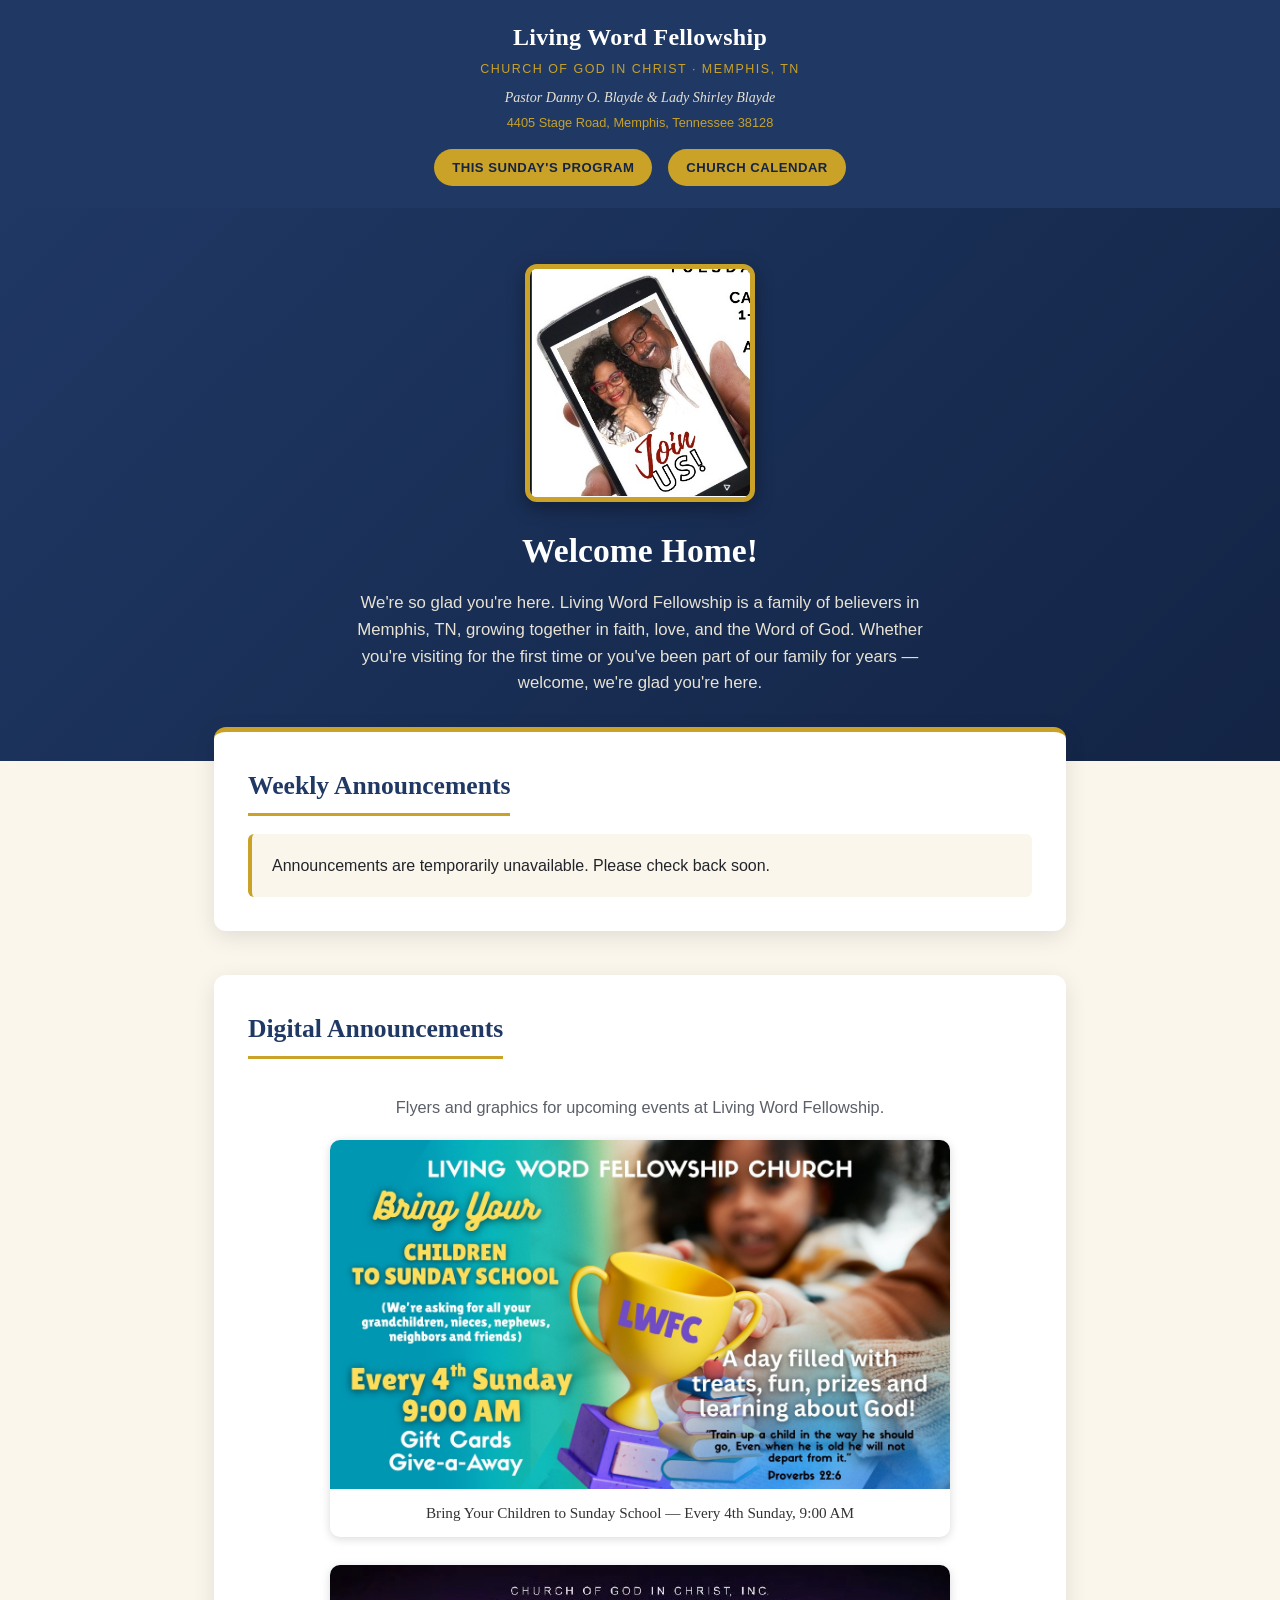
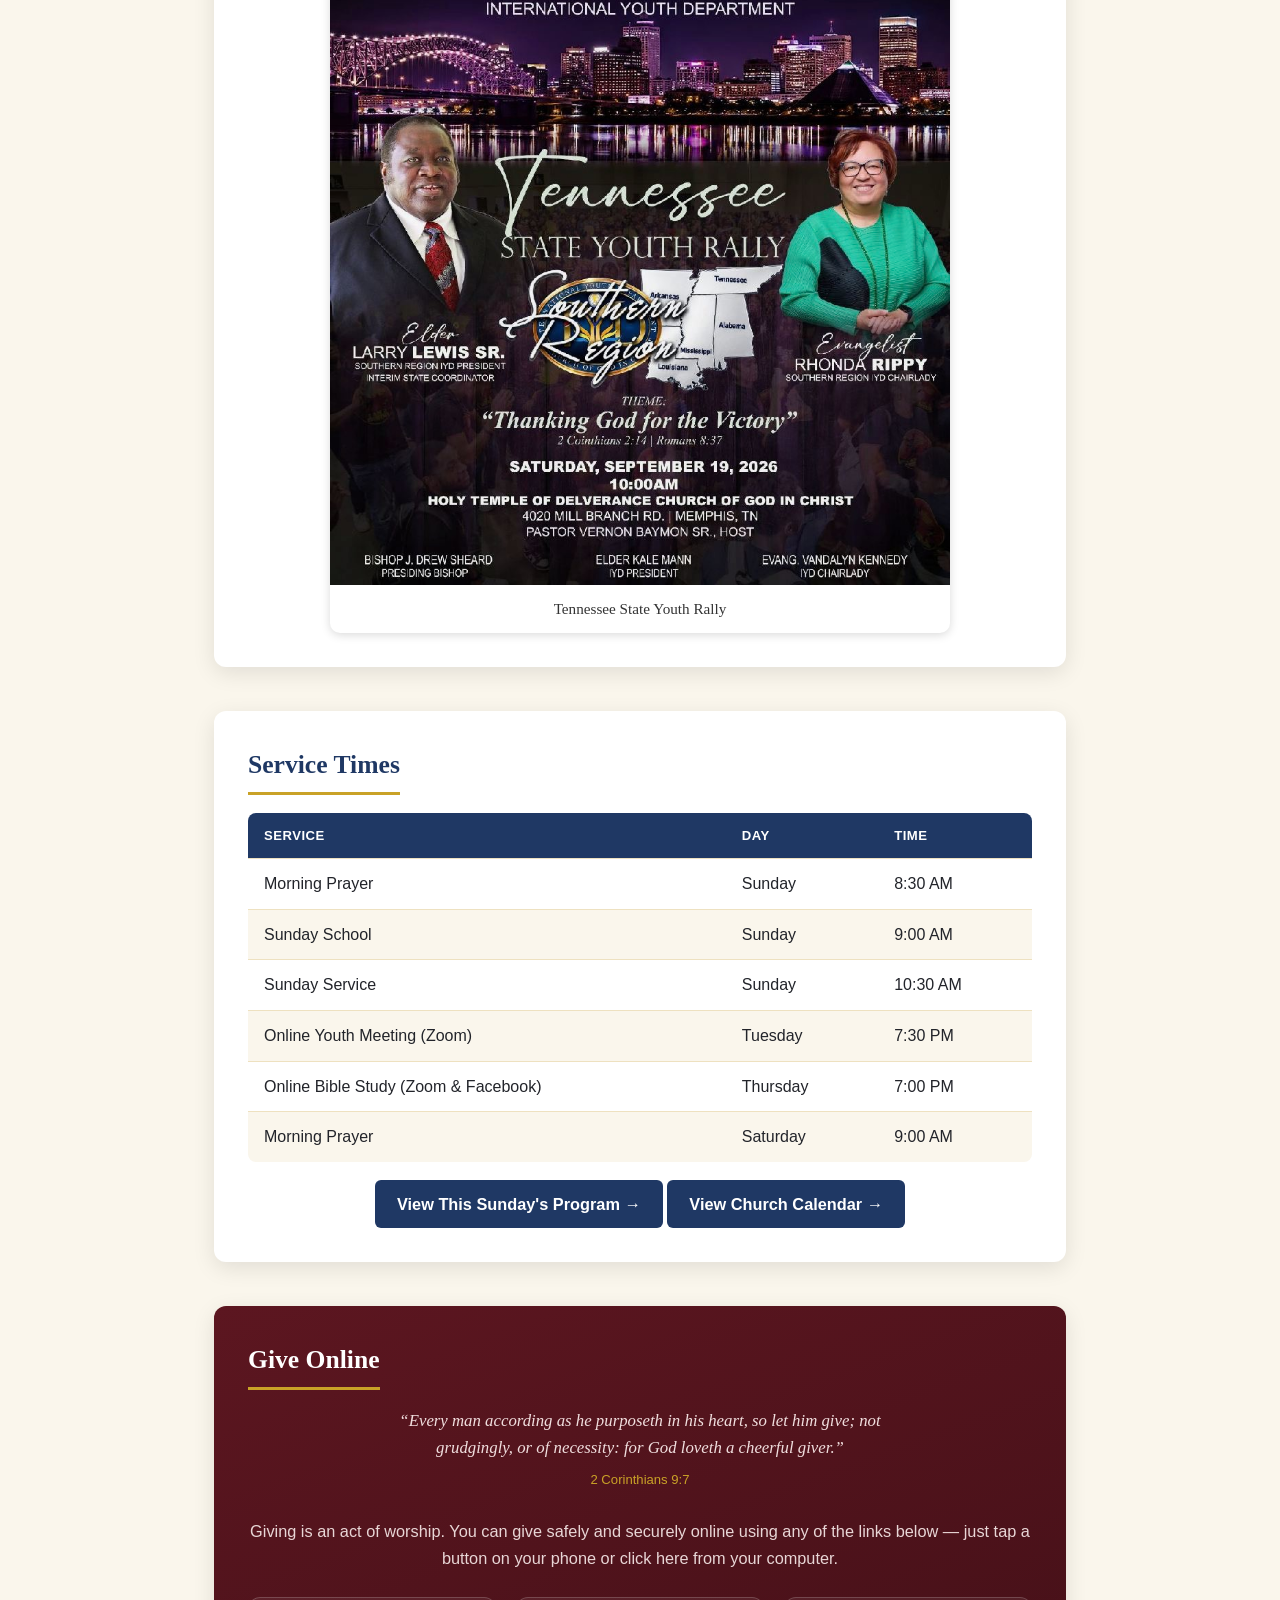
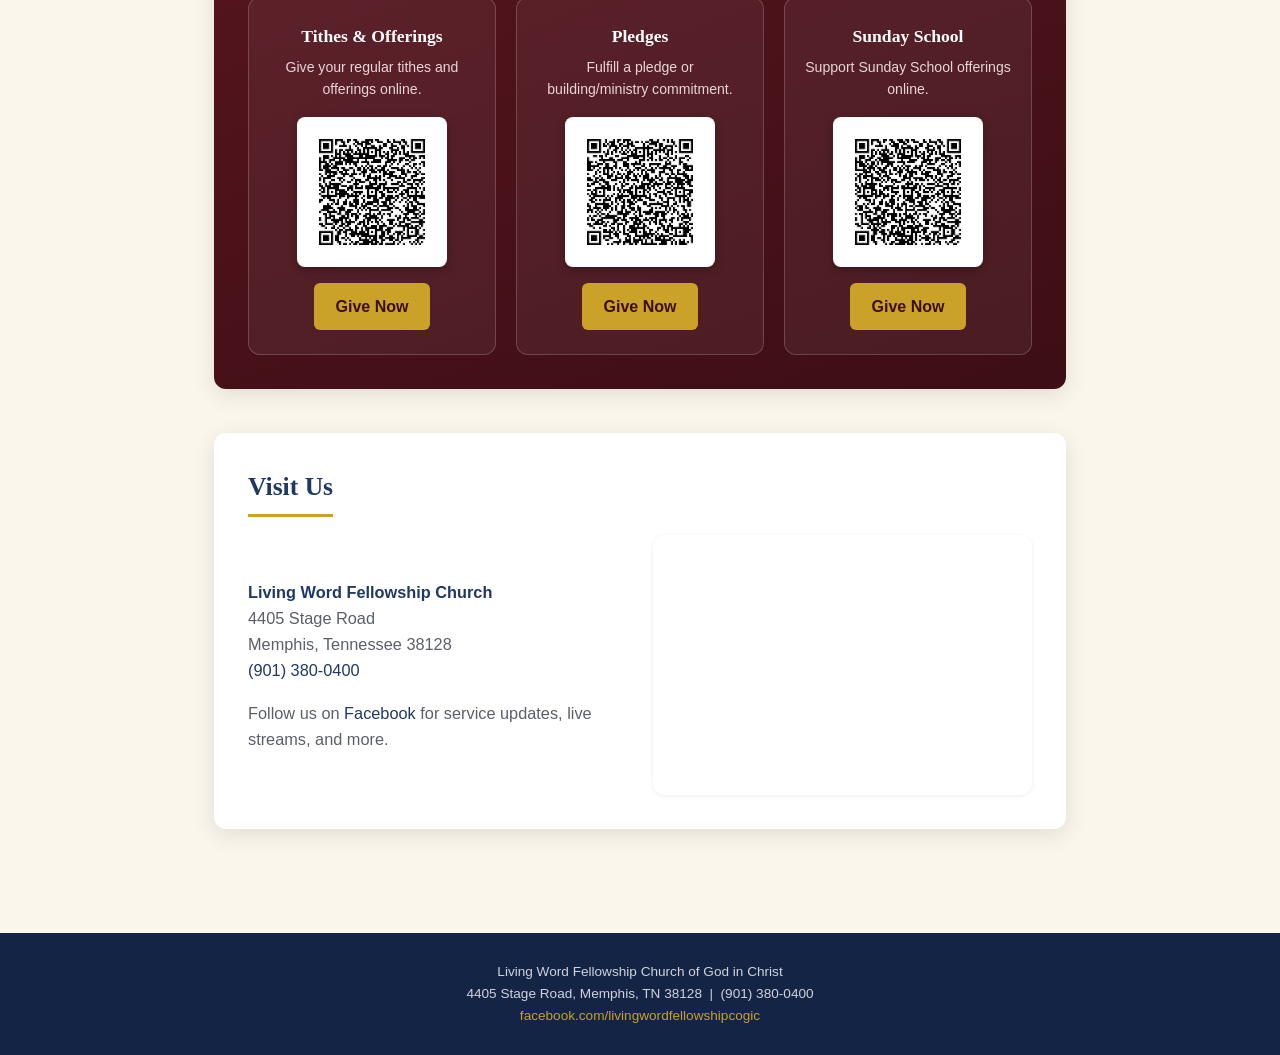
<file: index.html>
<!DOCTYPE html>
<html lang="en">
<head>
<meta charset="UTF-8">
<meta name="viewport" content="width=device-width, initial-scale=1.0">
<title>Living Word Fellowship | Welcome &amp; Giving</title>
<link rel="stylesheet" href="style.css">
<style>
  /* Digital Announcements section (self-contained styles; no style.css changes needed) */
  .digital-announce-grid {
    display: flex;
    flex-direction: column;
    align-items: center;
    gap: 28px;
    margin-top: 20px;
  }
  .digital-announce-card {
    margin: 0;
    width: 100%;
    max-width: 620px;
    background: #fff;
    border-radius: 10px;
    overflow: hidden;
    box-shadow: 0 2px 10px rgba(0, 0, 0, 0.15);
  }
  .digital-announce-card img {
    display: block;
    width: 100%;
    height: auto;
  }
  .digital-announce-card figcaption {
    padding: 12px 16px;
    font-size: 0.95rem;
    text-align: center;
    color: #333;
  }
</style>
</head>
<body>

<header class="site-header">
  <span class="brand-name">Living Word Fellowship</span>
  <span class="brand-tag">Church of God in Christ &middot; Memphis, TN</span>
  <span class="pastor-line">Pastor Danny O. Blayde &amp; Lady Shirley Blayde</span>
  <span class="address-line">4405 Stage Road, Memphis, Tennessee 38128</span>
  <nav class="site-nav">
    <a href="sunday-program.html">This Sunday's Program</a>
    <a href="https://lwfcalendar.netlify.app/" target="_blank" rel="noopener">Church Calendar</a>
  </nav>
</header>

<div class="hero">
  <img class="hero-photo" src="join-us.png" alt="Join us! Pastor and First Lady of Living Word Fellowship">
  <h1>Welcome Home!</h1>
  <p>We're so glad you're here. Living Word Fellowship is a family of believers in Memphis, TN, growing together in faith, love, and the Word of God. Whether you're visiting for the first time or you've been part of our family for years &mdash; welcome, we're glad you're here.</p>
</div>

<main>

  <section class="panel announce-panel">
    <h2>Weekly Announcements</h2>
    <div id="announcements-content" class="lead announce-text">Loading this week's announcements&hellip;</div>
  </section>

  <section class="panel digital-announce-panel">
    <h2>Digital Announcements</h2>
    <p class="lead" style="text-align:center;">Flyers and graphics for upcoming events at Living Word Fellowship.</p>
    <div class="digital-announce-grid">
      <figure class="digital-announce-card">
        <img src="digital-announcements/2026-08-sunday-school.jpg" alt="Living Word Fellowship Church &mdash; Bring Your Children to Sunday School. Every 4th Sunday, 9:00 AM. Gift cards give-a-away.">
        <figcaption>Bring Your Children to Sunday School &mdash; Every 4th Sunday, 9:00 AM</figcaption>
      </figure>
      <figure class="digital-announce-card">
        <img src="digital-announcements/TN.jpg.jpeg" alt="Living Word Fellowship Church &mdash; Tennessee State Youth Rally flyer.">
        <figcaption>Tennessee State Youth Rally</figcaption>
      </figure>
    </div>
  </section>

  <section class="panel">
    <h2>Service Times</h2>
    <table class="times">
      <thead>
        <tr><th>Service</th><th>Day</th><th>Time</th></tr>
      </thead>
      <tbody>
        <tr><td>Morning Prayer</td><td>Sunday</td><td>8:30 AM</td></tr>
        <tr><td>Sunday School</td><td>Sunday</td><td>9:00 AM</td></tr>
        <tr><td>Sunday Service</td><td>Sunday</td><td>10:30 AM</td></tr>
        <tr><td>Online Youth Meeting (Zoom)</td><td>Tuesday</td><td>7:30 PM</td></tr>
        <tr><td>Online Bible Study (Zoom &amp; Facebook)</td><td>Thursday</td><td>7:00 PM</td></tr>
        <tr><td>Morning Prayer</td><td>Saturday</td><td>9:00 AM</td></tr>
      </tbody>
    </table>
    <p class="lead" style="margin:18px 0 0;text-align:center;">
      <a class="give-btn program-btn" href="sunday-program.html">View This Sunday's Program &rarr;</a>
      <a class="give-btn program-btn" href="https://lwfcalendar.netlify.app/" target="_blank" rel="noopener">View Church Calendar &rarr;</a>
    </p>
  </section>

  <section class="panel give-panel">
    <h2>Give Online</h2>
    <p class="verse">
      &ldquo;Every man according as he purposeth in his heart, so let him give; not grudgingly, or of necessity: for God loveth a cheerful giver.&rdquo;
      <cite>2 Corinthians 9:7</cite>
    </p>
    <p class="lead" style="color:#e8d6d6;text-align:center;margin-bottom:26px;">
      Giving is an act of worship. You can give safely and securely online using any of the links below &mdash; just tap a button on your phone or click here from your computer.
    </p>
    <div class="give-grid">
      <div class="give-card">
        <h3>Tithes &amp; Offerings</h3>
        <p>Give your regular tithes and offerings online.</p>
        <img class="qr-img" src="qr-tithes-clean.png" alt="QR code to give Tithes &amp; Offerings online" width="120" height="120">
        <a class="give-btn" href="https://securelink-prod.valorpaytech.com:4430/?redirect=1&uid=cc2d82d4-c89c-11f0-a4fd-12a0879a85b1" target="_blank" rel="noopener">Give Now</a>
      </div>
      <div class="give-card">
        <h3>Pledges</h3>
        <p>Fulfill a pledge or building/ministry commitment.</p>
        <img class="qr-img" src="qr-pledges-clean.png" alt="QR code to give toward Pledges online" width="120" height="120">
        <a class="give-btn" href="https://securelink-prod.valorpaytech.com:4430/?redirect=1&uid=0bc6a8cc-c341-11f0-a4fd-12a0879a85b1" target="_blank" rel="noopener">Give Now</a>
      </div>
      <div class="give-card">
        <h3>Sunday School</h3>
        <p>Support Sunday School offerings online.</p>
        <img class="qr-img" src="qr-sunday-clean.png" alt="QR code to give to Sunday School online" width="120" height="120">
        <a class="give-btn" href="https://securelink-prod.valorpaytech.com:4430/?redirect=1&uid=13fa4370-c359-11f0-a4fd-12a0879a85b1" target="_blank" rel="noopener">Give Now</a>
      </div>
    </div>
  </section>

  <section class="panel">
    <h2>Visit Us</h2>
    <div class="address-grid">
      <div>
        <p class="lead">
          <strong>Living Word Fellowship Church</strong><br>
          4405 Stage Road<br>
          Memphis, Tennessee 38128<br>
          <a href="tel:+19013800400">(901) 380-0400</a>
        </p>
        <p class="lead">
          Follow us on <a href="https://www.facebook.com/livingwordfellowshipcogic" target="_blank" rel="noopener">Facebook</a> for service updates, live streams, and more.
        </p>
      </div>
      <div class="map-wrap">
        <iframe loading="lazy" src="https://www.google.com/maps?q=4405+Stage+Road,+Memphis,+TN+38128&output=embed" allowfullscreen></iframe>
      </div>
    </div>
  </section>

</main>

<footer>
  <div>Living Word Fellowship Church of God in Christ</div>
  <div>4405 Stage Road, Memphis, TN 38128 &nbsp;|&nbsp; (901) 380-0400</div>
  <div><a href="https://www.facebook.com/livingwordfellowshipcogic" target="_blank" rel="noopener">facebook.com/livingwordfellowshipcogic</a></div>
</footer>


<script>
  (function () {
    var url = "https://raw.githubusercontent.com/lwf1cogic-lab/Announcements/main/announcements.txt?_=" + Date.now();
    var el = document.getElementById("announcements-content");

    function escapeHtml(str) {
      return str.replace(/&/g, "&amp;").replace(/</g, "&lt;").replace(/>/g, "&gt;");
    }

    // Very small formatter: "# " = heading, "- "/"* " = bullet list item,
    // **text** = bold, blank line = paragraph break, everything else = plain text.
    function renderAnnouncements(raw) {
      var lines = raw.replace(/\r\n/g, "\n").split("\n");
      var html = "";
      var para = [];
      var list = [];

      function inline(s) {
        return escapeHtml(s).replace(/\*\*(.+?)\*\*/g, "<strong>$1</strong>");
      }
      function flushPara() {
        if (para.length) {
          html += "<p>" + para.map(inline).join("<br>") + "</p>";
          para = [];
        }
      }
      function flushList() {
        if (list.length) {
          html += "<ul>" + list.map(function (i) { return "<li>" + inline(i) + "</li>"; }).join("") + "</ul>";
          list = [];
        }
      }

      lines.forEach(function (line) {
        var trimmed = line.trim();
        if (trimmed === "") {
          flushPara();
          flushList();
        } else if (trimmed.indexOf("# ") === 0) {
          flushPara();
          flushList();
          html += "<h3>" + inline(trimmed.slice(2)) + "</h3>";
        } else if (trimmed.indexOf("- ") === 0 || trimmed.indexOf("* ") === 0) {
          flushPara();
          list.push(trimmed.slice(2));
        } else {
          flushList();
          para.push(trimmed);
        }
      });
      flushPara();
      flushList();
      return html;
    }

    fetch(url)
      .then(function (r) {
        if (!r.ok) { throw new Error("not found"); }
        return r.text();
      })
      .then(function (text) {
        el.innerHTML = text.trim().length
          ? renderAnnouncements(text)
          : "<p>No announcements posted this week.</p>";
      })
      .catch(function () {
        el.innerHTML = "<p>Announcements are temporarily unavailable. Please check back soon.</p>";
      });
  })();
</script>
</body>
</html>
</file>
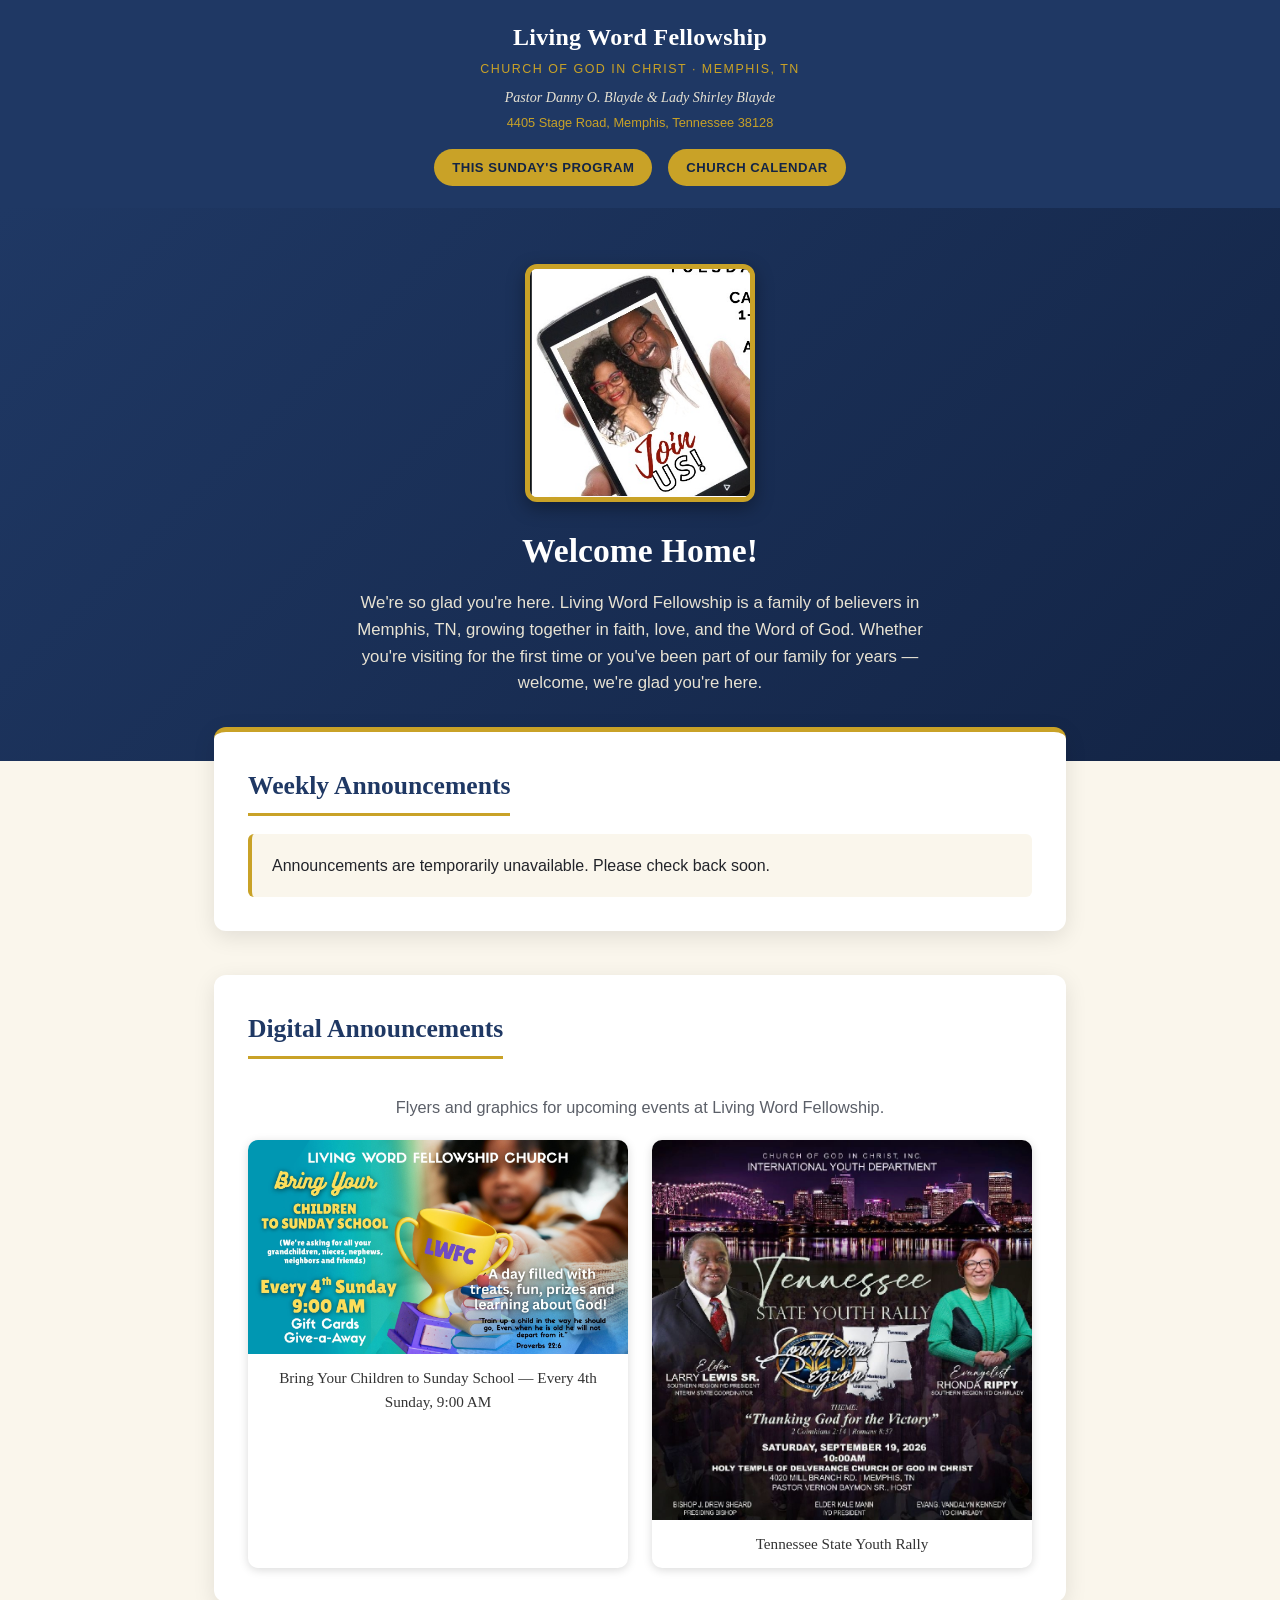
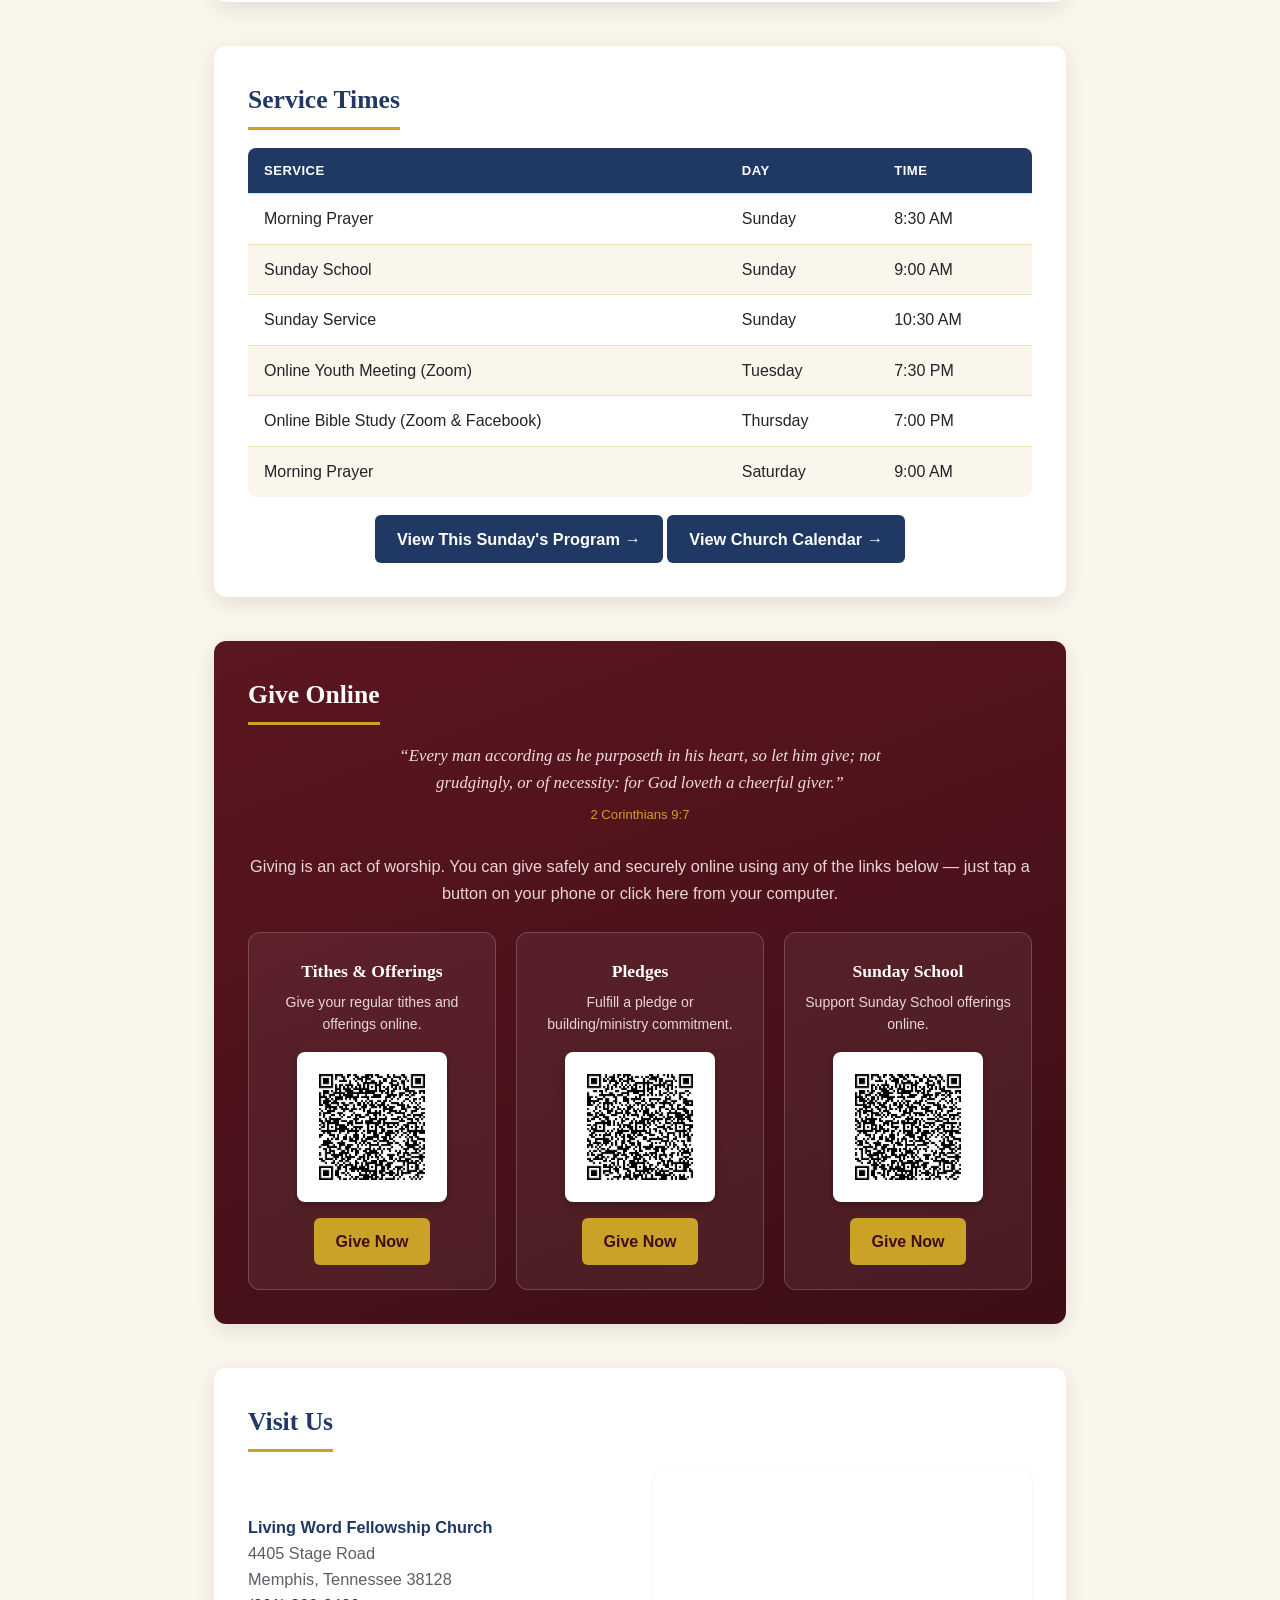
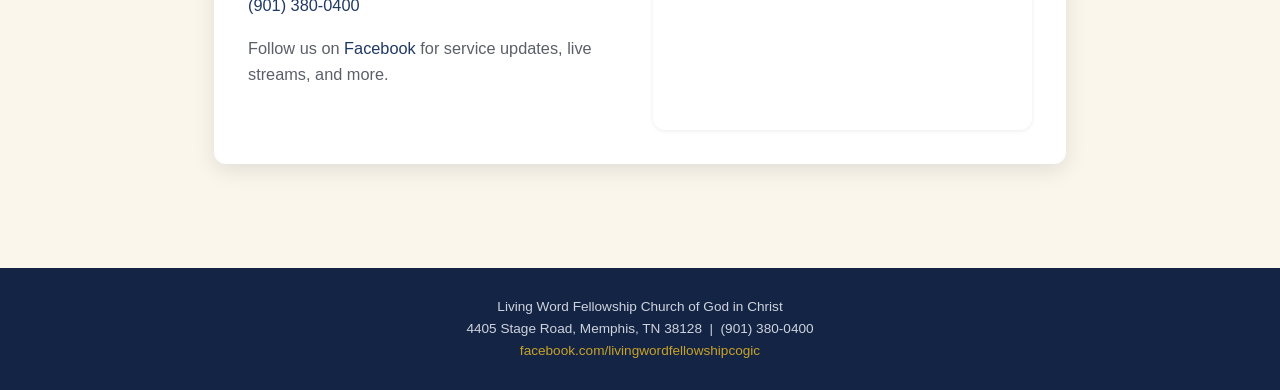
<file: index (6).html>
<!DOCTYPE html>
<html lang="en">
<head>
<meta charset="UTF-8">
<meta name="viewport" content="width=device-width, initial-scale=1.0">
<title>Living Word Fellowship | Welcome &amp; Giving</title>
<link rel="stylesheet" href="style.css">
<style>
  /* Digital Announcements section (self-contained styles; no style.css changes needed) */
  .digital-announce-grid {
    display: grid;
    grid-template-columns: repeat(auto-fit, minmax(280px, 1fr));
    gap: 24px;
    margin-top: 20px;
  }
  .digital-announce-card {
    margin: 0;
    background: #fff;
    border-radius: 10px;
    overflow: hidden;
    box-shadow: 0 2px 10px rgba(0, 0, 0, 0.15);
  }
  .digital-announce-card img {
    display: block;
    width: 100%;
    height: auto;
  }
  .digital-announce-card figcaption {
    padding: 12px 16px;
    font-size: 0.95rem;
    text-align: center;
    color: #333;
  }
</style>
</head>
<body>

<header class="site-header">
  <span class="brand-name">Living Word Fellowship</span>
  <span class="brand-tag">Church of God in Christ &middot; Memphis, TN</span>
  <span class="pastor-line">Pastor Danny O. Blayde &amp; Lady Shirley Blayde</span>
  <span class="address-line">4405 Stage Road, Memphis, Tennessee 38128</span>
  <nav class="site-nav">
    <a href="sunday-program.html">This Sunday's Program</a>
    <a href="https://lwfcalendar.netlify.app/" target="_blank" rel="noopener">Church Calendar</a>
  </nav>
</header>

<div class="hero">
  <img class="hero-photo" src="join-us.png" alt="Join us! Pastor and First Lady of Living Word Fellowship">
  <h1>Welcome Home!</h1>
  <p>We're so glad you're here. Living Word Fellowship is a family of believers in Memphis, TN, growing together in faith, love, and the Word of God. Whether you're visiting for the first time or you've been part of our family for years &mdash; welcome, we're glad you're here.</p>
</div>

<main>

  <section class="panel announce-panel">
    <h2>Weekly Announcements</h2>
    <div id="announcements-content" class="lead announce-text">Loading this week's announcements&hellip;</div>
  </section>

  <section class="panel digital-announce-panel">
    <h2>Digital Announcements</h2>
    <p class="lead" style="text-align:center;">Flyers and graphics for upcoming events at Living Word Fellowship.</p>
    <div class="digital-announce-grid">
      <figure class="digital-announce-card">
        <img src="digital-announcements/2026-08-sunday-school.jpg" alt="Living Word Fellowship Church &mdash; Bring Your Children to Sunday School. Every 4th Sunday, 9:00 AM. Gift cards give-a-away.">
        <figcaption>Bring Your Children to Sunday School &mdash; Every 4th Sunday, 9:00 AM</figcaption>
      </figure>
      <figure class="digital-announce-card">
        <img src="digital-announcements/image000002.jpeg" alt="Living Word Fellowship Church &mdash; Tennessee State Youth Rally flyer.">
        <figcaption>Tennessee State Youth Rally</figcaption>
      </figure>
    </div>
  </section>

  <section class="panel">
    <h2>Service Times</h2>
    <table class="times">
      <thead>
        <tr><th>Service</th><th>Day</th><th>Time</th></tr>
      </thead>
      <tbody>
        <tr><td>Morning Prayer</td><td>Sunday</td><td>8:30 AM</td></tr>
        <tr><td>Sunday School</td><td>Sunday</td><td>9:00 AM</td></tr>
        <tr><td>Sunday Service</td><td>Sunday</td><td>10:30 AM</td></tr>
        <tr><td>Online Youth Meeting (Zoom)</td><td>Tuesday</td><td>7:30 PM</td></tr>
        <tr><td>Online Bible Study (Zoom &amp; Facebook)</td><td>Thursday</td><td>7:00 PM</td></tr>
        <tr><td>Morning Prayer</td><td>Saturday</td><td>9:00 AM</td></tr>
      </tbody>
    </table>
    <p class="lead" style="margin:18px 0 0;text-align:center;">
      <a class="give-btn program-btn" href="sunday-program.html">View This Sunday's Program &rarr;</a>
      <a class="give-btn program-btn" href="https://lwfcalendar.netlify.app/" target="_blank" rel="noopener">View Church Calendar &rarr;</a>
    </p>
  </section>

  <section class="panel give-panel">
    <h2>Give Online</h2>
    <p class="verse">
      &ldquo;Every man according as he purposeth in his heart, so let him give; not grudgingly, or of necessity: for God loveth a cheerful giver.&rdquo;
      <cite>2 Corinthians 9:7</cite>
    </p>
    <p class="lead" style="color:#e8d6d6;text-align:center;margin-bottom:26px;">
      Giving is an act of worship. You can give safely and securely online using any of the links below &mdash; just tap a button on your phone or click here from your computer.
    </p>
    <div class="give-grid">
      <div class="give-card">
        <h3>Tithes &amp; Offerings</h3>
        <p>Give your regular tithes and offerings online.</p>
        <img class="qr-img" src="qr-tithes-clean.png" alt="QR code to give Tithes &amp; Offerings online" width="120" height="120">
        <a class="give-btn" href="https://securelink-prod.valorpaytech.com:4430/?redirect=1&uid=cc2d82d4-c89c-11f0-a4fd-12a0879a85b1" target="_blank" rel="noopener">Give Now</a>
      </div>
      <div class="give-card">
        <h3>Pledges</h3>
        <p>Fulfill a pledge or building/ministry commitment.</p>
        <img class="qr-img" src="qr-pledges-clean.png" alt="QR code to give toward Pledges online" width="120" height="120">
        <a class="give-btn" href="https://securelink-prod.valorpaytech.com:4430/?redirect=1&uid=0bc6a8cc-c341-11f0-a4fd-12a0879a85b1" target="_blank" rel="noopener">Give Now</a>
      </div>
      <div class="give-card">
        <h3>Sunday School</h3>
        <p>Support Sunday School offerings online.</p>
        <img class="qr-img" src="qr-sunday-clean.png" alt="QR code to give to Sunday School online" width="120" height="120">
        <a class="give-btn" href="https://securelink-prod.valorpaytech.com:4430/?redirect=1&uid=13fa4370-c359-11f0-a4fd-12a0879a85b1" target="_blank" rel="noopener">Give Now</a>
      </div>
    </div>
  </section>

  <section class="panel">
    <h2>Visit Us</h2>
    <div class="address-grid">
      <div>
        <p class="lead">
          <strong>Living Word Fellowship Church</strong><br>
          4405 Stage Road<br>
          Memphis, Tennessee 38128<br>
          <a href="tel:+19013800400">(901) 380-0400</a>
        </p>
        <p class="lead">
          Follow us on <a href="https://www.facebook.com/livingwordfellowshipcogic" target="_blank" rel="noopener">Facebook</a> for service updates, live streams, and more.
        </p>
      </div>
      <div class="map-wrap">
        <iframe loading="lazy" src="https://www.google.com/maps?q=4405+Stage+Road,+Memphis,+TN+38128&output=embed" allowfullscreen></iframe>
      </div>
    </div>
  </section>

</main>

<footer>
  <div>Living Word Fellowship Church of God in Christ</div>
  <div>4405 Stage Road, Memphis, TN 38128 &nbsp;|&nbsp; (901) 380-0400</div>
  <div><a href="https://www.facebook.com/livingwordfellowshipcogic" target="_blank" rel="noopener">facebook.com/livingwordfellowshipcogic</a></div>
</footer>


<script>
  (function () {
    var url = "https://raw.githubusercontent.com/lwf1cogic-lab/Announcements/main/announcements.txt?_=" + Date.now();
    var el = document.getElementById("announcements-content");

    function escapeHtml(str) {
      return str.replace(/&/g, "&amp;").replace(/</g, "&lt;").replace(/>/g, "&gt;");
    }

    // Very small formatter: "# " = heading, "- "/"* " = bullet list item,
    // **text** = bold, blank line = paragraph break, everything else = plain text.
    function renderAnnouncements(raw) {
      var lines = raw.replace(/\r\n/g, "\n").split("\n");
      var html = "";
      var para = [];
      var list = [];

      function inline(s) {
        return escapeHtml(s).replace(/\*\*(.+?)\*\*/g, "<strong>$1</strong>");
      }
      function flushPara() {
        if (para.length) {
          html += "<p>" + para.map(inline).join("<br>") + "</p>";
          para = [];
        }
      }
      function flushList() {
        if (list.length) {
          html += "<ul>" + list.map(function (i) { return "<li>" + inline(i) + "</li>"; }).join("") + "</ul>";
          list = [];
        }
      }

      lines.forEach(function (line) {
        var trimmed = line.trim();
        if (trimmed === "") {
          flushPara();
          flushList();
        } else if (trimmed.indexOf("# ") === 0) {
          flushPara();
          flushList();
          html += "<h3>" + inline(trimmed.slice(2)) + "</h3>";
        } else if (trimmed.indexOf("- ") === 0 || trimmed.indexOf("* ") === 0) {
          flushPara();
          list.push(trimmed.slice(2));
        } else {
          flushList();
          para.push(trimmed);
        }
      });
      flushPara();
      flushList();
      return html;
    }

    fetch(url)
      .then(function (r) {
        if (!r.ok) { throw new Error("not found"); }
        return r.text();
      })
      .then(function (text) {
        el.innerHTML = text.trim().length
          ? renderAnnouncements(text)
          : "<p>No announcements posted this week.</p>";
      })
      .catch(function () {
        el.innerHTML = "<p>Announcements are temporarily unavailable. Please check back soon.</p>";
      });
  })();
</script>
</body>
</html>
</file>
<file: style.css>
:root{
  --navy:#1F3864;
  --navy-dark:#132445;
  --gold:#C9A227;
  --gold-dark:#8A6D1E;
  --maroon:#5c1620;
  --maroon-dark:#3d0e15;
  --cream:#FAF6EC;
  --ink:#22242A;
  --gray:#5b5f68;
  --white:#ffffff;
  --radius:12px;
}
*{box-sizing:border-box;}
html,body{margin:0;padding:0;}
body{
  font-family:'Georgia','Times New Roman',serif;
  color:var(--ink);
  background:var(--cream);
  line-height:1.6;
}
a{color:var(--navy);text-decoration:none;}
a:hover{color:var(--gold-dark);}
img{max-width:100%;display:block;}

.site-header{
  background:var(--navy);
  color:var(--white);
  text-align:center;
  padding:18px 24px;
}
.brand-name{
  font-size:1.5rem;
  font-weight:700;
  letter-spacing:.3px;
}
.brand-tag{
  display:block;
  font-family:Arial,Helvetica,sans-serif;
  font-size:.78rem;
  color:var(--gold);
  text-transform:uppercase;
  letter-spacing:1.5px;
  margin-top:4px;
}
.pastor-line{
  display:block;
  font-family:'Georgia','Times New Roman',serif;
  font-style:italic;
  font-size:.88rem;
  color:#E7E2D3;
  margin-top:6px;
}
.address-line{
  display:block;
  font-family:Arial,Helvetica,sans-serif;
  font-size:.8rem;
  color:var(--gold);
  margin-top:4px;
}
.site-nav{
  margin-top:12px;
}
.site-nav a{
  display:inline-block;
  font-family:Arial,Helvetica,sans-serif;
  font-size:.82rem;
  font-weight:700;
  color:var(--navy-dark);
  background:var(--gold);
  padding:8px 18px;
  border-radius:20px;
  text-transform:uppercase;
  letter-spacing:.5px;
  margin:4px 6px;
}
.site-nav a:hover{background:#e0bd45;color:var(--navy-dark);}

.hero{
  background:linear-gradient(135deg,var(--navy) 0%,var(--navy-dark) 100%);
  color:var(--white);
  padding:56px 24px 64px;
  text-align:center;
}
.hero-photo{
  width:230px;
  height:auto;
  border-radius:var(--radius);
  object-fit:contain;
  border:5px solid var(--gold);
  margin:0 auto 22px;
  box-shadow:0 6px 18px rgba(0,0,0,.35);
  background:var(--white);
}
.hero h1{
  font-size:2.1rem;
  margin:0 0 12px;
  color:var(--white);
}
.hero p{
  font-family:Arial,Helvetica,sans-serif;
  font-size:1.05rem;
  color:#E7E2D3;
  max-width:600px;
  margin:0 auto;
}

main{
  max-width:900px;
  margin:-34px auto 0;
  padding:0 24px 60px;
  position:relative;
  z-index:2;
}
section{margin-bottom:44px;}
.panel{
  background:var(--white);
  border-radius:var(--radius);
  box-shadow:0 6px 22px rgba(0,0,0,.10);
  padding:34px;
}
h2{
  color:var(--navy);
  font-size:1.6rem;
  border-bottom:3px solid var(--gold);
  display:inline-block;
  padding-bottom:6px;
  margin:0 0 18px;
}
.lead{font-family:Arial,Helvetica,sans-serif;color:var(--gray);font-size:1.02rem;}

.announce-panel{
  border-top:5px solid var(--gold);
}
.announce-text{
  background:var(--cream);
  border-left:4px solid var(--gold);
  border-radius:6px;
  padding:18px 20px;
  color:var(--ink);
  font-size:1rem;
  line-height:1.7;
}
.announce-text p{margin:0 0 14px;}
.announce-text p:last-child{margin-bottom:0;}
.announce-text h3{
  color:var(--navy);
  font-size:1.05rem;
  margin:18px 0 8px;
}
.announce-text h3:first-child{margin-top:0;}
.announce-text ul{margin:0 0 14px;padding-left:22px;}
.announce-text li{margin-bottom:4px;}
.welcome-msg{
  background:var(--cream);
  border-left:4px solid var(--navy);
  border-radius:6px;
  padding:16px 18px;
  margin:0 0 28px;
  font-style:italic;
  color:var(--ink);
}
.announce-block{
  margin-bottom:26px;
}
.announce-block:last-child{margin-bottom:0;}
.announce-block h3{
  margin:0 0 10px;
  font-size:1.1rem;
  color:var(--navy-dark);
}
.announce-list{
  list-style:none;
  margin:0 0 18px;
  padding:0;
  font-family:Arial,Helvetica,sans-serif;
}
.announce-list li{
  background:var(--cream);
  border-left:4px solid var(--gold);
  border-radius:6px;
  padding:14px 18px;
  margin-bottom:12px;
  color:var(--ink);
  font-size:.98rem;
}
.announce-list li strong{color:var(--navy);}
.announce-note{
  font-style:italic;
  font-size:.85rem;
  color:#9a8b4a;
  margin:0;
}

table.times{
  width:100%;
  border-collapse:collapse;
  font-family:Arial,Helvetica,sans-serif;
  background:var(--white);
  border-radius:8px;
  overflow:hidden;
}
table.times th, table.times td{
  padding:12px 16px;
  text-align:left;
  border-bottom:1px solid #eee1c0;
}
table.times th{
  background:var(--navy);
  color:var(--white);
  font-size:.82rem;
  text-transform:uppercase;
  letter-spacing:.5px;
}
table.times tr:nth-child(even) td{background:var(--cream);}
table.times tr:last-child td{border-bottom:none;}

.give-panel{
  background:linear-gradient(160deg,var(--maroon) 0%,var(--maroon-dark) 100%);
  color:#f3e6e6;
}
.give-panel h2{color:var(--white);border-bottom-color:var(--gold);}
.verse{
  font-style:italic;
  font-size:1.05rem;
  text-align:center;
  max-width:560px;
  margin:0 auto 28px;
  color:#f0dede;
}
.verse cite{
  display:block;
  margin-top:8px;
  font-style:normal;
  font-family:Arial,Helvetica,sans-serif;
  font-size:.82rem;
  color:var(--gold);
}

.give-grid{
  display:grid;
  grid-template-columns:repeat(auto-fit,minmax(220px,1fr));
  gap:20px;
}
.give-card{
  background:rgba(255,255,255,.06);
  border:1px solid rgba(255,255,255,.18);
  border-radius:var(--radius);
  padding:24px 20px;
  text-align:center;
}
.give-card h3{
  margin:0 0 6px;
  color:var(--white);
  font-size:1.1rem;
}
.give-card p{
  font-family:Arial,Helvetica,sans-serif;
  font-size:.88rem;
  color:#e8d6d6;
  margin:0 0 16px;
}
.qr-img{
  width:150px;
  height:150px;
  margin:0 auto 16px;
  background:var(--white);
  padding:10px;
  border-radius:8px;
  box-shadow:0 3px 10px rgba(0,0,0,.25);
}
.give-btn{
  display:inline-block;
  background:var(--gold);
  color:var(--maroon-dark);
  font-family:Arial,Helvetica,sans-serif;
  font-weight:700;
  padding:11px 22px;
  border-radius:6px;
  transition:transform .15s ease;
}
.give-btn:hover{
  transform:translateY(-2px);
  background:#e0bd45;
  color:var(--maroon-dark);
}
.program-btn{
  background:var(--navy);
  color:var(--white);
}
.program-btn:hover{
  background:var(--navy-dark);
  color:var(--white);
}

.address-grid{
  display:grid;
  grid-template-columns:1fr 1fr;
  gap:26px;
  align-items:center;
}
.address-grid .lead strong{color:var(--navy);}
.map-wrap{border-radius:var(--radius);overflow:hidden;box-shadow:0 1px 4px rgba(0,0,0,.08);}
.map-wrap iframe{width:100%;height:260px;border:0;display:block;}

@media (max-width:700px){
  .address-grid{grid-template-columns:1fr;}
  .hero h1{font-size:1.7rem;}
  main{margin-top:-24px;}
  .panel{padding:24px;}
}

footer{
  background:var(--navy-dark);
  color:#cfd3dc;
  font-family:Arial,Helvetica,sans-serif;
  padding:28px 24px;
  text-align:center;
  font-size:.85rem;
}
footer a{color:var(--gold);}
</file>
